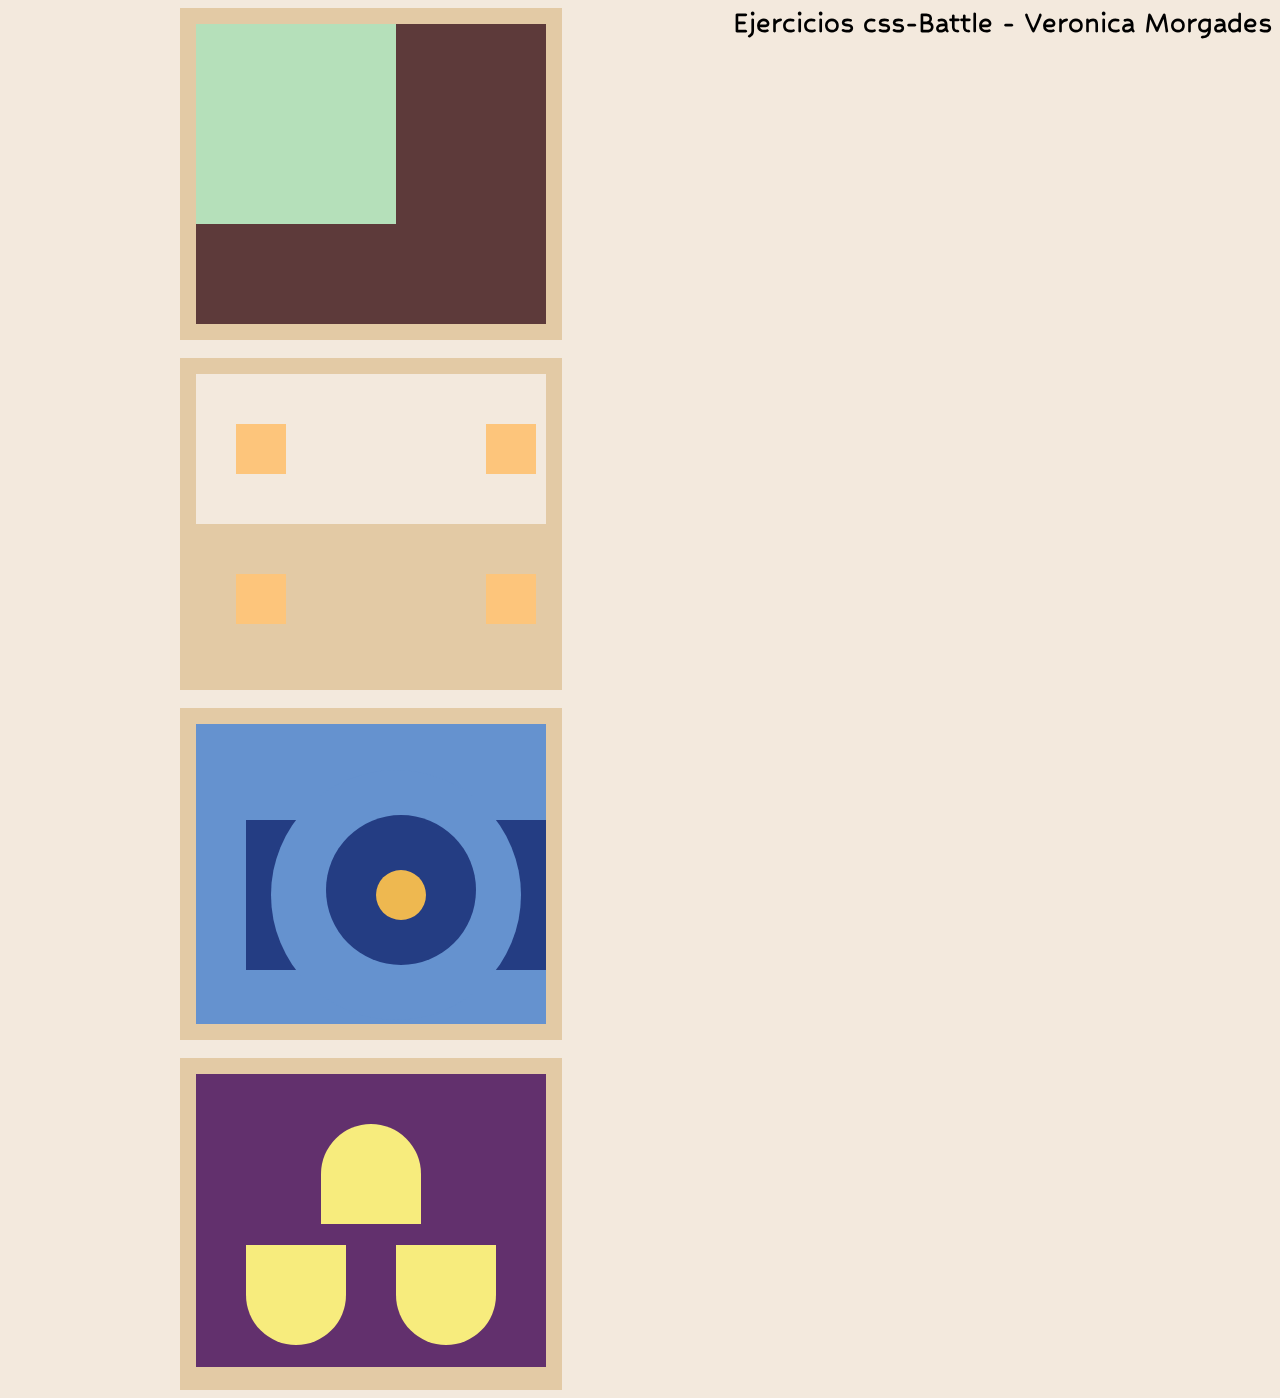
<file: index.html>
<!DOCTYPE html>
<html lang="en">
<head>
    <meta charset="UTF-8">
    <meta http-equiv="X-UA-Compatible" content="IE=edge">
    <meta name="viewport" content="width=device-width, initial-scale=1.0">
    <link rel="preconnect" href="https://fonts.googleapis.com">
    <link rel="preconnect" href="https://fonts.gstatic.com" crossorigin>
    <link href="https://fonts.googleapis.com/css2?family=Hubballi&display=swap" rel="stylesheet">
    <link rel="stylesheet" href="style.css">
    <title>css-Battle</title>
</head>
<body>
  <header class="titulo">
    <h1 class="title">Ejercicios css-Battle - Veronica Morgades</h1>
  </header>
  <div class="parent">
    <div class="card">
      <div class="ej1">
        <h1 id="ej1"></h1>
      </div>
    </div>
    <br>
    <div class="card">
      <div class="ej20">
        <h1 class="ej2"></h1>
      </div>
    </div>
    <br>
    <div class="card">
      <div class="n">
        <h1 class="r"></h1>
        <h1 class="c"></h1>
        <h1 class="cm"></h1>
        <h1 class="cc"></h1>
      </div>
    </div>
    <br>
    <div class="card">
      <div class="h">
        <h1 class="m"></h1>
        <h1 class="l"></h1>
        <h1 class="rr"></h1>
      </div>
    </div>
</div> 
</body>
</html>
</file>
<file: style.css>
.parent {
    display: grid;
    place-items: center;
  }
  .titulo{
  position: sticky;
  top:0;
  float: right;
  }
  .title{
    text-align: center;
    font-family: 'Hubballi', cursive;
    width: 70;
    height: 70;
    background-color: #F3E9DD;
    margin: auto;
    float: right;
  }
 
  .card {
    width: 350px;
    height: 300px;
    display: flex;
    flex-direction: column;
    padding: 1rem;
    background: #E3CAA5;
    
  }
  *{
    background-color: #F3E9DD;
  }
  .visual {
      height: 125px;
      width: 100%;
    }
  
  .ej1{
    background:#5d3a3a;
    margin:0;
    width: 350px;
    height: 300px
  }
  #ej1{
    margin-top: auto;
    width: 200px;
    height: 200px;
    background: #b5e0ba;
  }
  
  .ej2{ background: #62374e;
    width: 315px;
    height: 300px;
  }
  .ej2{ margin: 50px 40px;
    width: 50px;
    height: 50px;
    background: #fdc57b;
    box-shadow: 250px 0 #fdc57b, 250px 150px #fdc57b, 0 150px #fdc57b;}
  
  
  .n{
    background: #6592CF;
    width: 350px;
    height: 300px;
    position:relative;
  }
  .r{background: #243d83;
    width:300px;
    height:150px;
    position:absolute;
    top:75px;
    left:50px;
  }
  .c{background: #6592cf;
    width:250px;
    height:250px;
    position:absolute;
    top:25px;
    left:75px;
    border-radius:100%
  }
  .cm{background: #243d83;
    width:150px;
    height:150px;
    position:absolute;
    top:70px;
    left:130px;
    border-radius:100%}
  .cc{background: #eeb850;
    width:50px;
    height:50px;
    position:absolute;
    top:125px;
    left:180px;
    border-radius:100%}
  
  .h{background:#62306d;
    margin: 0;;
    position:relative}
  .m{
    width: 100px;
    height: 100px;
    background: #f7ec7d;
    margin:auto;
    margin-top:50px;
    border-radius:50% 50% 0 0;
  }
  .l{
    width: 100px;
    height: 100px;
    position:static;
    background: #f7ec7d;
    margin-left:50px;
    border-radius:0 0 50% 50%;
  }
  .rr{
    width: 100px;
    height: 100px;
    background: #f7ec7d;
    border-radius:0 0 50% 50%;
    position:absolute;
    top: 150px;
    right:50px;
  }
</file>
